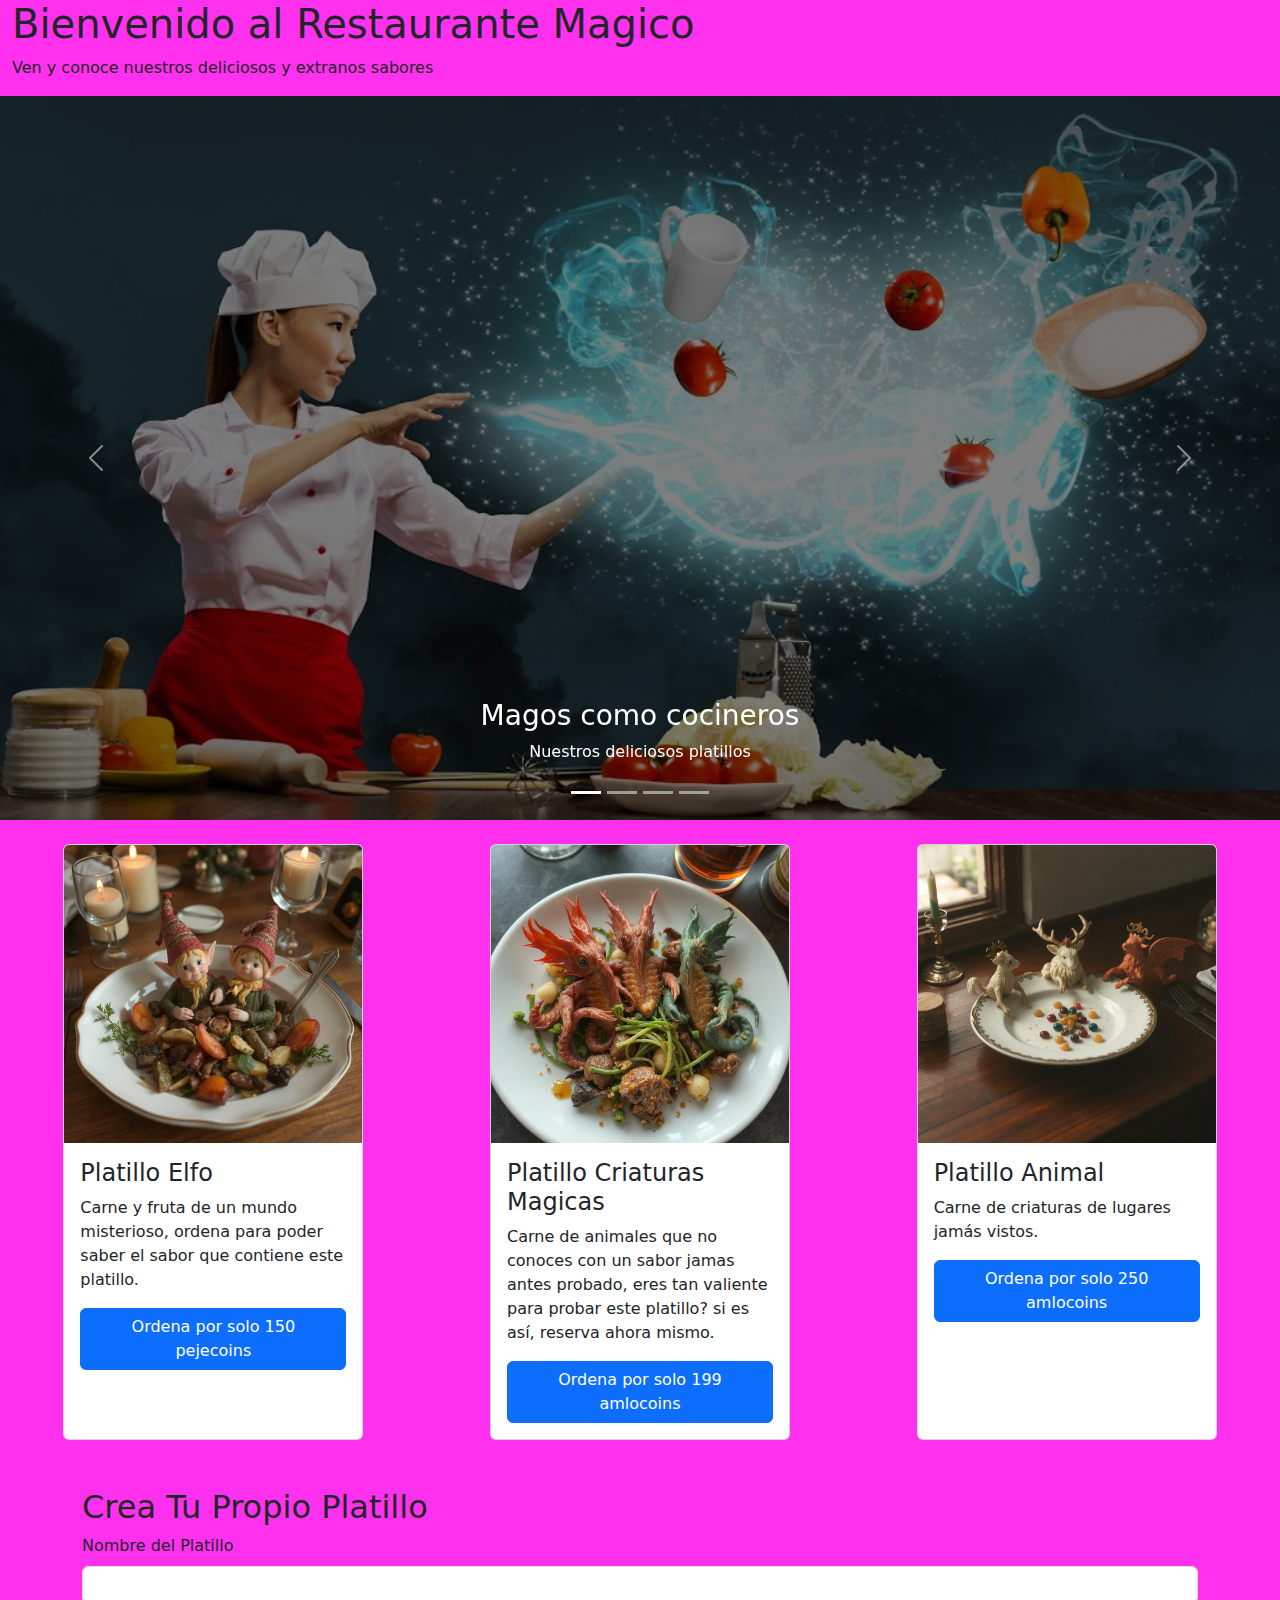
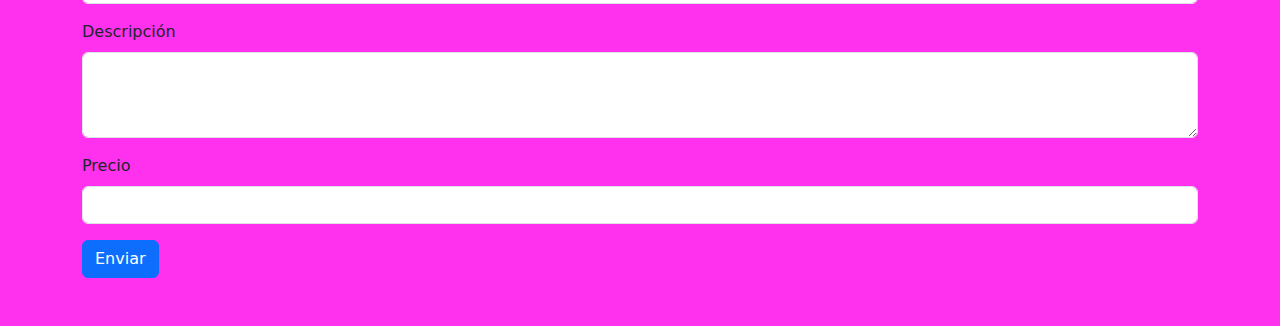
<file: index.html>
<!doctype html>
<html lang="en">
<head>
    <meta charset="utf-8">
    <meta name="viewport" content="width=device-width, initial-scale=1">
    <title>Bootstrap demo</title>
    <link rel="stylesheet" href="style.css">
    <link rel="icon" type="image/x-icon" href="images_agro/logo.png">
    <link href="https://cdn.jsdelivr.net/npm/bootstrap@5.3.3/dist/css/bootstrap.min.css" rel="stylesheet" integrity="sha384-QWTKZyjpPEjISv5WaRU9OFeRpok6YctnYmDr5pNlyT2bRjXh0JMhjY6hW+ALEwIH" crossorigin="anonymous">
    <link rel="stylesheet" href="https://fonts.googleapis.com/css2?family=Material+Symbols+Outlined:opsz,wght,FILL,GRAD@20..48,100..700,0..1,-50..200" />
    <style>
      body {
          background-color: #ff31ee;
      }
    </style>
</head>
<body>

    <div class="container-fluid">
        <h1>Bienvenido al Restaurante Magico</h1>
        <p>Ven y conoce nuestros deliciosos y extranos sabores</p>
    </div>
  
    <!--carousel-->
    <div id="carouselExampleCaptions" class="carousel slide">
        <div class="carousel-indicators">
            <button type="button" data-bs-target="#carouselExampleCaptions" data-bs-slide-to="0" class="active" aria-current="true" aria-label="Slide 1"></button>
            <button type="button" data-bs-target="#carouselExampleCaptions" data-bs-slide-to="1" aria-label="Slide 2"></button>
            <button type="button" data-bs-target="#carouselExampleCaptions" data-bs-slide-to="2" aria-label="Slide 3"></button>
            <button type="button" data-bs-target="#carouselExampleCaptions" data-bs-slide-to="3" aria-label="Slide 4"></button>
        </div>
        <div class="carousel-inner">
            <div class="carousel-item active">
                <img src="img/cocina mágica 3.jpg" class="img-slider d-block w-100" alt="...">
                <div class="carousel-caption d-none d-md-block">
                    <h3>Magos como cocineros</h3>
                    <p>Nuestros deliciosos platillos</p>
                </div>
            </div>
            <div class="carousel-item">
                <img src="img/un restaurante de comida mágica (1).png" class="img-slider d-block w-100" alt="...">
                <div class="carousel-caption d-none d-md-block">
                    <h3>Menu misterioso</h3>
                    <p>Buscas algo extrano para comer?</p>
                </div>
            </div>
            <div class="carousel-item">
                <img src="img/un restaurante de comida mágica (2).png" class="img-slider d-block w-100" alt="...">
                <div class="carousel-caption d-none d-md-block">
                    <h3>Comida encantada</h3>
                    <p>Deseas tener un sabor misterioso y espeluznante?</p>
                </div>
            </div>
            <div class="carousel-item">
                <img src="img/un restaurante de comida mágica.png" class="img-slider d-block w-100" alt="...">
                <div class="carousel-caption d-none d-md-block">
                    <h3>Reinos</h3>
                    <p>Nuestros platillos con nombres de reinos</p>
                </div>
            </div>
        </div>
        <button class="carousel-control-prev" type="button" data-bs-target="#carouselExampleCaptions" data-bs-slide="prev">
            <span class="carousel-control-prev-icon" aria-hidden="true"></span>
            <span class="visually-hidden">Previous</span>
        </button>
        <button class="carousel-control-next" type="button" data-bs-target="#carouselExampleCaptions" data-bs-slide="next">
            <span class="carousel-control-next-icon" aria-hidden="true"></span>
            <span class="visually-hidden">Next</span>
        </button>
    </div>

    <!--servicios-->
    <br>
    <div class="d-flex justify-content-around">
        <div class="card" style="width: 300px;">
            <img class="card-img-top" src="img/image0_0.jpg" alt="Card image">
            <div class="card-body">
                <h4 class="card-title">Platillo Elfo</h4>
                <p class="card-text">Carne y fruta de un mundo misterioso, ordena para poder saber el sabor que contiene este platillo.</p>
                <a href="#" class="btn btn-primary" onclick="generar('Platillo Elfo', 'Carne de criaturas misteriosas', 150);">Ordena por solo 150 pejecoins</a>
            </div>
        </div>
        <div class="card" style="width: 300px;">
            <img class="card-img-top" src="img/image1_0 (1).jpg" alt="Card image">
            <div class="card-body">
                <h4 class="card-title">Platillo Criaturas Magicas</h4>
                <p class="card-text">Carne de animales que no conoces con un sabor jamas antes probado, eres tan valiente para probar este platillo? si es así, reserva ahora mismo.</p>
                <a href="#" class="btn btn-primary" onclick="generar('Platillo Criaturas Magicas', 'Carne de criaturas misteriosas', 199);">Ordena por solo 199 amlocoins</a>
            </div>
        </div>
        <div class="card" style="width: 300px;">
            <img class="card-img-top" src="img/image1_0 (2).jpg" alt="Card image">
            <div class="card-body">
                <h4 class="card-title">Platillo Animal</h4>
                <p class="card-text">Carne de criaturas de lugares jamás vistos.</p>
                <a href="#" class="btn btn-primary" onclick="generar('Platillo Animal', 'Carne de criaturas misteriosas', 250);">Ordena por solo 250 amlocoins</a>
            </div>
        </div>
    </div>

    <!-- Crear propio platillo -->
    <div class="container my-5">
        <h2>Crea Tu Propio Platillo</h2>
        <form id="customDishForm">
            <div class="mb-3">
                <label for="platilloNombre" class="form-label">Nombre del Platillo</label>
                <input type="text" class="form-control" id="platilloNombre" required>
            </div>
            <div class="mb-3">
                <label for="platilloDescripcion" class="form-label">Descripción</label>
                <textarea class="form-control" id="platilloDescripcion" rows="3" required></textarea>
            </div>
            <div class="mb-3">
                <label for="platilloPrecio" class="form-label">Precio</label>
                <input type="number" class="form-control" id="platilloPrecio" required>
            </div>
            <button type="button" class="btn btn-primary" onclick="crearPlatillo();">Enviar</button>
        </form>
    </div>

    <script src="ticket.js"></script>
</body>
</html>
</file>
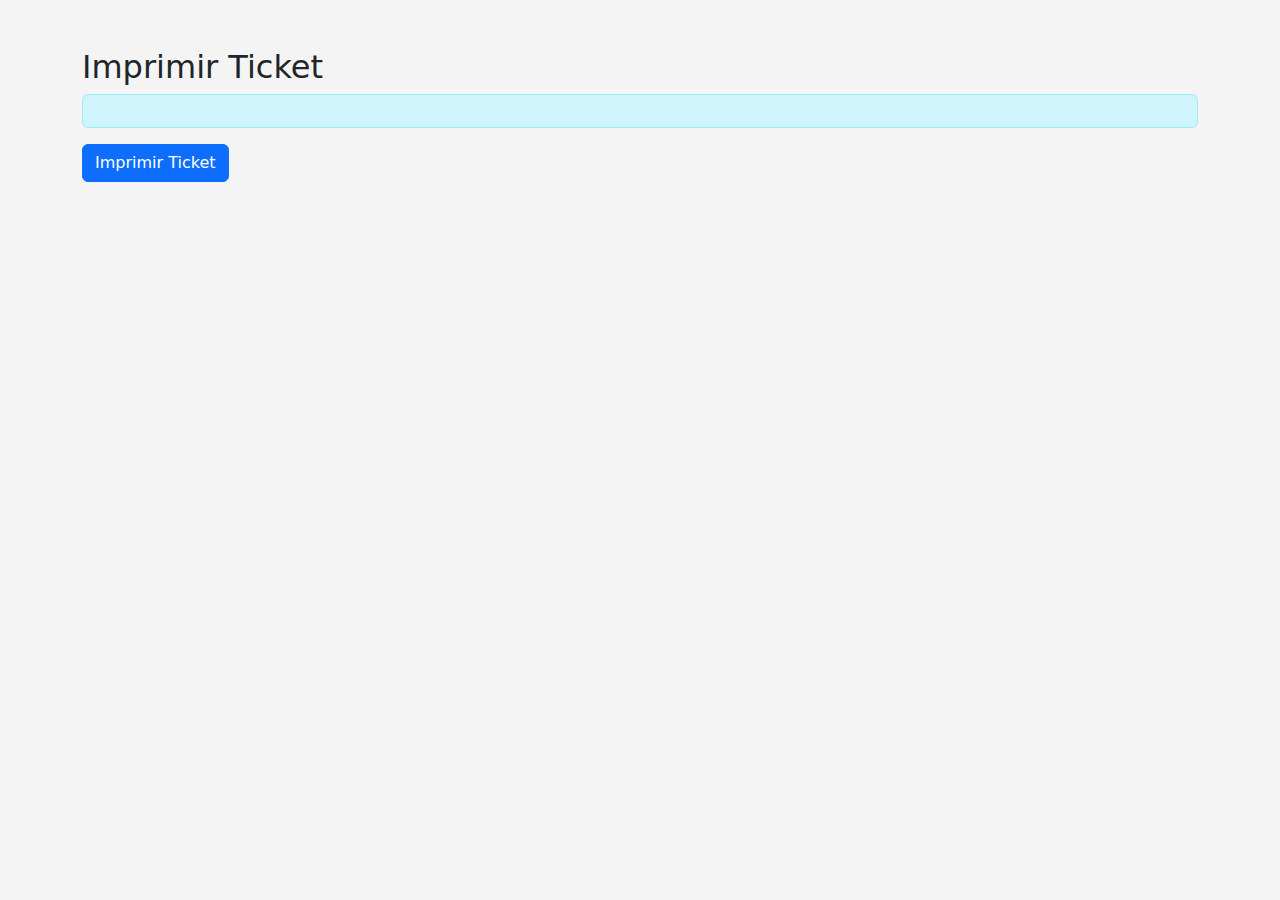
<file: ticket.html>
<!doctype html>
<html lang="en">
<head>
    <meta charset="utf-8">
    <meta name="viewport" content="width=device-width, initial-scale=1">
    <title>Ticket de Compra</title>
    <link href="https://cdn.jsdelivr.net/npm/bootstrap@5.3.3/dist/css/bootstrap.min.css" rel="stylesheet" integrity="sha384-QWTKZyjpPEjISv5WaRU9OFeRpok6YctnYmDr5pNlyT2bRjXh0JMhjY6hW+ALEwIH" crossorigin="anonymous">
    <style>
      body {
          background-color: #f4f4f4;
      }
    </style>
</head>
<body>
    <div class="container my-5">
        <h2>Imprimir Ticket</h2>
        <div class="alert alert-info" id="ticketDetails">
            <!-- Aquí se mostrará el ticket -->
        </div>
        <button class="btn btn-primary" onclick="window.print()">Imprimir Ticket</button>
    </div>

    <script src="ticket.js"></script>
</body>
</html>
</file>
<file: style.css>
.img-slider {
    filter: brightness(0.5);
    max-height: 800px; 
    object-fit: cover; 
}
</file>
